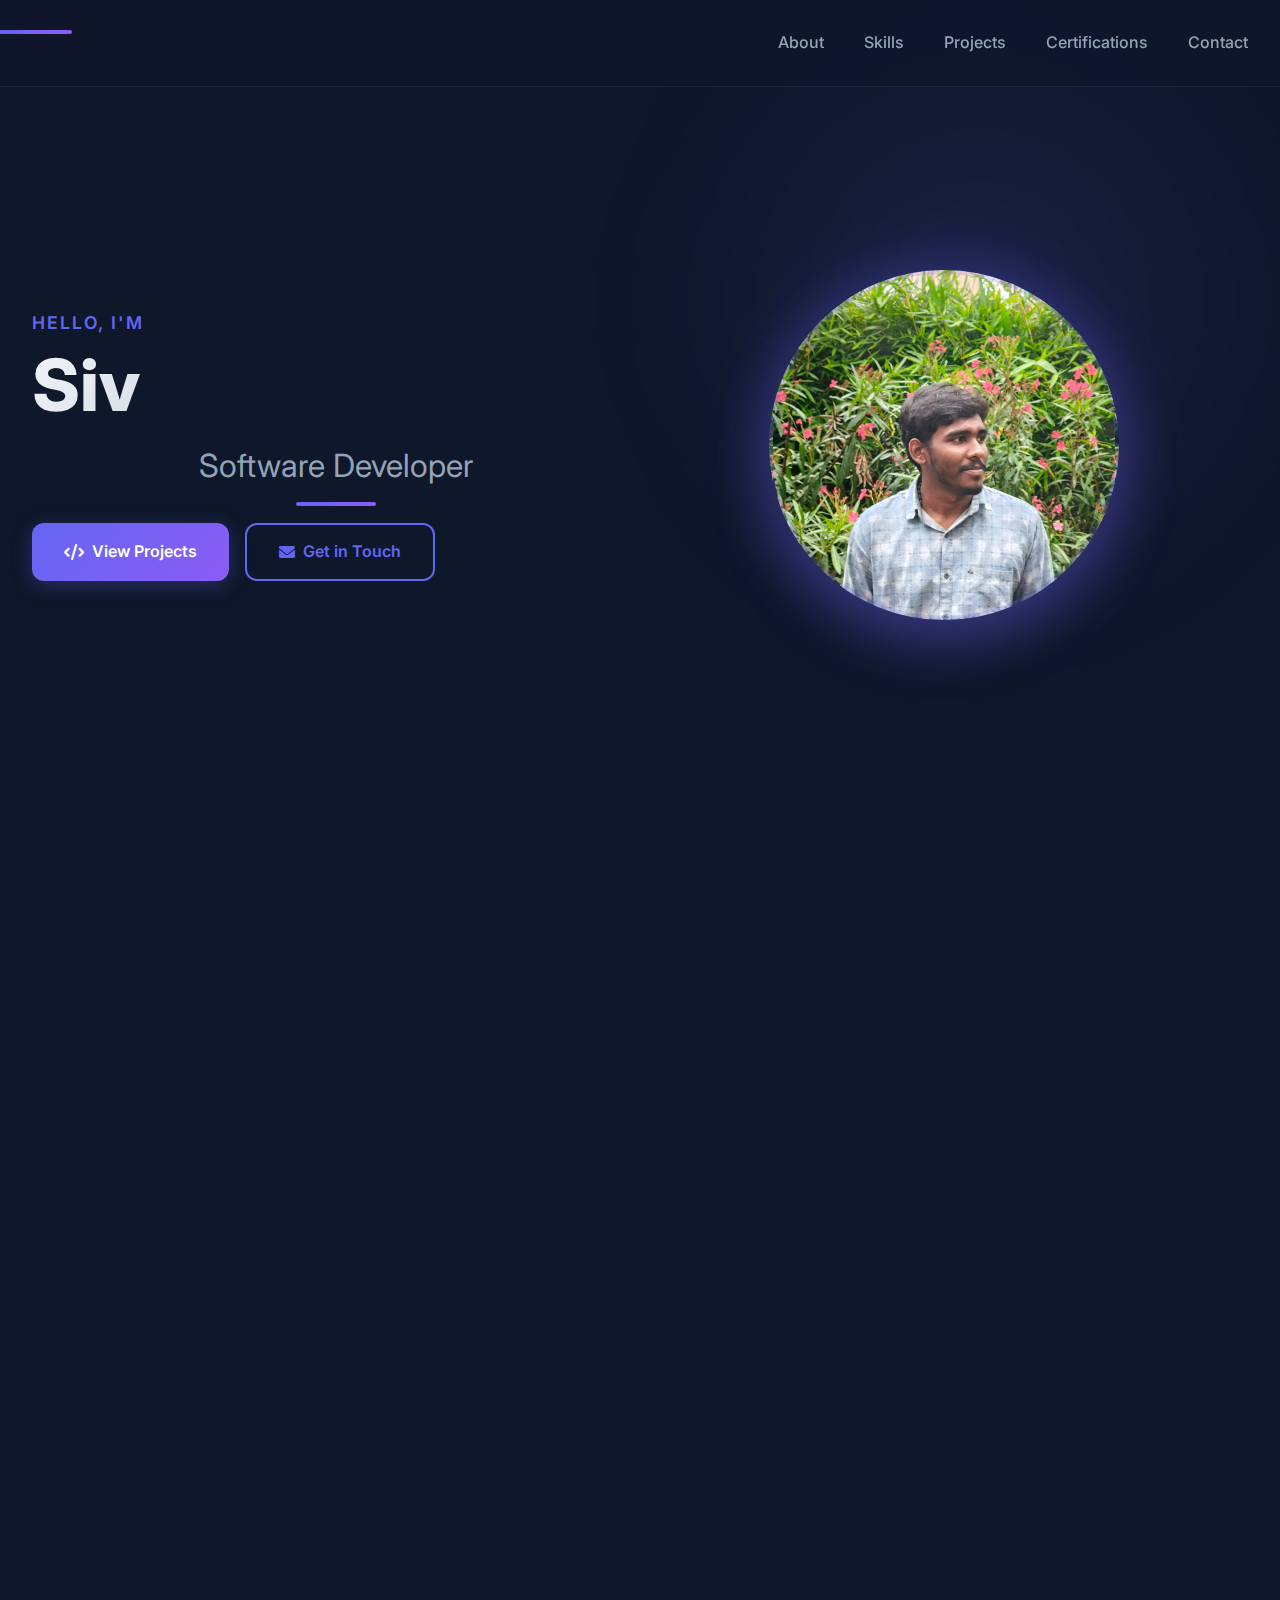
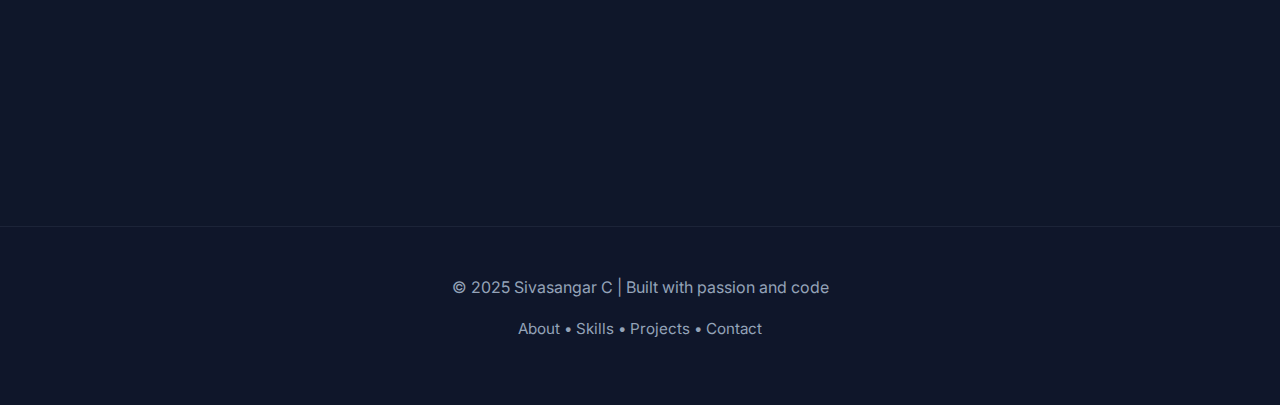
<file: index.html>
<!DOCTYPE html>
<html lang="en">
<head>
  <meta charset="UTF-8">
  <meta name="viewport" content="width=device-width, initial-scale=1.0">
  <meta name="description" content="Sivasangar C - Software Developer specializing in Java, Spring Boot, and Full-Stack Development. View my portfolio, projects, and certifications.">
  <meta name="keywords" content="Software Developer, Java Developer, Spring Boot, Full Stack Developer, Web Development, Portfolio">
  <meta name="author" content="Sivasangar C">
  <meta name="theme-color" content="#ff4b2b">
  
  <!-- Open Graph / Facebook -->
  <meta property="og:type" content="website">
  <meta property="og:title" content="Sivasangar C | Software Developer Portfolio">
  <meta property="og:description" content="Explore my projects, skills, and certifications in software development.">
  <meta property="og:image" content="./images/WhatsApp Image 2025-11-09 at 16.35.08_c7c92a9b.jpg">
  
  <!-- Twitter -->
  <meta name="twitter:card" content="summary_large_image">
  <meta name="twitter:title" content="Sivasangar C | Software Developer Portfolio">
  <meta name="twitter:description" content="Explore my projects, skills, and certifications in software development.">
  
  <title>Sivasangar C | Software Developer Portfolio</title>
  <link rel="stylesheet" href="style.css">
  <link rel="stylesheet" href="https://cdnjs.cloudflare.com/ajax/libs/font-awesome/6.0.0/css/all.min.css">
  <script src="script.js" defer></script>
  
  <!-- Structured Data -->
  <script type="application/ld+json">
  {
    "@context": "https://schema.org",
    "@type": "Person",
    "name": "Sivasangar C",
    "jobTitle": "Software Developer",
    "email": "sivasangarc091@gmail.com",
    "telephone": "+91-90252-36196",
    "url": "https://github.com/techcc-cmd/",
    "sameAs": [
      "https://www.linkedin.com/in/sivasangar-c-a921b8290/",
      "https://github.com/techcc-cmd/",
      "https://leetcode.com/u/SivasangarC2005",
      "https://www.codechef.com/users/thehacker77"
    ]
  }
  </script>
</head>
<body>
  <!-- Header Section -->
  <header role="banner">
    <nav role="navigation" aria-label="Main navigation">
      <h2 class="logo"></h2>
      <ul class="nav-links">
        <li><a href="#about" aria-label="About section">About</a></li>
        <li><a href="#skills" aria-label="Skills section">Skills</a></li>
        <li><a href="#projects" aria-label="Projects section">Projects</a></li>
        <li><a href="#certifications" aria-label="Certifications section">Certifications</a></li>
        <li><a href="#contact" aria-label="Contact section">Contact</a></li>
      </ul>
      <button class="hamburger" aria-label="Toggle mobile menu" aria-expanded="false">
        <span></span>
        <span></span>
        <span></span>
      </button>
    </nav>
  </header>

  <!-- Hero Section -->
  <section class="hero" role="main">
    <div class="hero-text">
      <p class="fade-in">Hello, I'm</p>
      <h1 class="typewriter">Sivasangar C</h1>
      <h2 class="fade-in-delay">Software Developer</h2>
      <div class="hero-buttons fade-in-delay">
        <a href="#projects" class="btn" aria-label="View my projects"><i class="fas fa-code" aria-hidden="true"></i> View Projects</a>
        <a href="#contact" class="btn btn-outline" aria-label="Contact me"><i class="fas fa-envelope" aria-hidden="true"></i> Get in Touch</a>
      </div>
    </div>
    <div class="hero-img">
      <div class="img-container" role="img" aria-label="Profile picture of Sivasangar C"></div>
    </div>
  </section>

  <!-- About Section -->
  <section id="about" aria-labelledby="about-heading">
    <h2 id="about-heading">About Me</h2>
    <p class="about-description">
      Passionate Software Developer with expertise in Java, Spring Boot, and Full-Stack Development. 
      I specialize in building scalable web applications and RESTful APIs. With a strong foundation in 
      problem-solving and a dedication to clean code, I transform complex requirements into elegant solutions. 
      Currently seeking opportunities to contribute to innovative projects and grow with a dynamic team.
    </p>
    <div class="about-stats">
      <div><h3 aria-label="5 plus">10+</h3><p>Completed Projects</p></div>
      <div><h3 aria-label="98 percent">99%</h3><p>Dedication to Work</p></div>
      <div><h3 aria-label="10 plus">15+</h3><p>Certifications</p></div>
    </div>
  </section>

  <!-- Skills Section -->
  <section id="skills" aria-labelledby="skills-heading">
    <h2 id="skills-heading">Skills</h2>
    <div class="skills-container">
      <div class="skill-category">
        <h3><i class="fas fa-code"></i> Languages</h3>
        <div class="skill-item">
          <span>Java</span>
          <div class="progress-bar"><div class="progress" data-width="85"></div></div>
        </div>
        <div class="skill-item">
          <span>C++</span>
          <div class="progress-bar"><div class="progress" data-width="80"></div></div>
        </div>
        <div class="skill-item">
          <span>JavaScript</span>
          <div class="progress-bar"><div class="progress" data-width="75"></div></div>
        </div>
      </div>
      <div class="skill-category">
        <h3><i class="fas fa-tools"></i> Technologies</h3>
        <div class="tech-grid">
          <span class="tech-tag">Spring Boot</span>
          <span class="tech-tag">MongoDB</span>
          <span class="tech-tag">SQL</span>
          <span class="tech-tag">VS Code</span>
          <span class="tech-tag">Git</span>
          <span class="tech-tag">Azure</span>
          
        </div>
      </div>
    </div>
  </section>

  <!-- Projects Section -->
  <section id="projects" aria-labelledby="projects-heading">
    <h2 id="projects-heading">Projects</h2>
    <div class="projects-grid">
      <div class="project-card featured">
        <div class="project-header">
          <i class="fas fa-chart-line"></i>
          <h3>TradeSim Pro - Stock Trading Simulator</h3>
        </div>
        <p>Production-ready stock trading simulator with ₹10,00,000 virtual capital. Features real-time price simulation, portfolio analytics, trading tournaments, and performance tracking for risk-free trading practice.</p>
        <div class="project-features">
          <span><i class="fas fa-check"></i> Real-time Stock Price Simulation</span>
          <span><i class="fas fa-check"></i> Portfolio Analytics Dashboard</span>
          <span><i class="fas fa-check"></i> Trading Tournaments & Leaderboard</span>
          <span><i class="fas fa-check"></i> JWT Authentication & 30+ APIs</span>
        </div>
        <div class="project-tech">
          <span>Spring Boot 4</span>
          <span>React 19</span>
          <span>PostgreSQL</span>
          <span>JWT</span>
          <span>Tailwind CSS</span>
        </div>
        <div class="project-links">
          <a href="https://github.com/techcc-cmd/tradesim" target="_blank" rel="noopener noreferrer" class="project-link" aria-label="View source code on GitHub"><i class="fab fa-github" aria-hidden="true"></i></a>
          <a href="https://github.com/techcc-cmd/tradesim" class="project-link" aria-label="View project"><i class="fas fa-external-link-alt" aria-hidden="true"></i></a>
        </div>
      </div>
      <div class="project-card featured">
        <div class="project-header">
          <i class="fas fa-user-tie"></i>
          <h3>Dynamic Portfolio Website</h3>
        </div>
        <p>Professional-grade, dynamic portfolio built with Spring Boot + JSP, featuring user authentication, admin panel, and PostgreSQL integration for content management.</p>
        <div class="project-features">
          <span><i class="fas fa-check"></i> User Registration & Authentication</span>
          <span><i class="fas fa-check"></i> Database-driven Content</span>
          <span><i class="fas fa-check"></i> Admin Panel</span>
          <span><i class="fas fa-check"></i> Responsive Design</span>
        </div>
        <div class="project-tech">
          <span>Spring Boot</span>
          <span>JSP</span>
          <span>PostgreSQL</span>
          <span>Maven</span>
        </div>
        <div class="project-links">
          <a href="https://github.com/techcc-cmd/Myproject" target="_blank" rel="noopener noreferrer" class="project-link" aria-label="View source code on GitHub"><i class="fab fa-github" aria-hidden="true"></i></a>
          <a href="https://github.com/techcc-cmd/Myproject" class="project-link" aria-label="View live demo"><i class="fas fa-external-link-alt" aria-hidden="true"></i></a>
        </div>
      </div>
      <div class="project-card">
        <div class="project-header">
          <i class="fas fa-graduation-cap" aria-hidden="true"></i>
          <h3>Course Management System</h3>
        </div>
        <p>Full-stack Course Management System enabling trainers to create and manage courses, enroll students, and track progress. Features JWT authentication and role-based access control for Admin, Trainer, and Student roles.</p>
        <div class="project-features">
          <span><i class="fas fa-check" aria-hidden="true"></i> JWT Authentication</span>
          <span><i class="fas fa-check" aria-hidden="true"></i> Role-based Access Control</span>
          <span><i class="fas fa-check" aria-hidden="true"></i> Real-time Progress Tracking</span>
          <span><i class="fas fa-check" aria-hidden="true"></i> RESTful APIs</span>
        </div>
        <div class="project-tech">
          <span>ReactJS</span>
          <span>Spring Boot</span>
          <span>PostgreSQL</span>
          <span>JWT</span>
        </div>
        <div class="project-links">
          <a href="https://github.com/techcc-cmd/course_management_System" target="_blank" rel="noopener noreferrer" class="project-link" aria-label="View source code on GitHub"><i class="fab fa-github" aria-hidden="true"></i></a>
          <a href="https://github.com/techcc-cmd/course_management_System" class="project-link" aria-label="View live demo"><i class="fas fa-external-link-alt" aria-hidden="true"></i></a>
        </div>
      </div>
      <div class="project-card">
        <div class="project-header">
          <i class="fas fa-microchip" aria-hidden="true"></i>
          <h3>Serial Communication using ATmega32</h3>
        </div>
        <p>UART-based communication system between microcontroller and PC using Proteus & Keil.</p>
        <div class="project-tech">
          <span>C</span>
          <span>ATmega32</span>
          <span>Proteus</span>
        </div>
        <div class="project-links">
          <a href="https://github.com/techcc-cmd/" target="_blank" rel="noopener noreferrer" class="project-link" aria-label="View source code on GitHub"><i class="fab fa-github" aria-hidden="true"></i></a>
          <a href="#" class="project-link" aria-label="View live demo"><i class="fas fa-external-link-alt" aria-hidden="true"></i></a>
        </div>
      </div>
    </div>
  </section>

  <!-- Certifications -->
  <section id="certifications" aria-labelledby="certifications-heading">
    <h2 id="certifications-heading">Certifications</h2>
    <div class="cert-grid">
      <div class="cert-card">
        <i class="fab fa-git-alt"></i>
        <h4>Git and GitHub</h4>
        <p>Geekster</p>
      </div>
      <div class="cert-card">
        <i class="fab fa-microsoft"></i>
        <h4>Migrate SQL Server to Azure SQL</h4>
        <p>Microsoft</p>
      </div>
      <div class="cert-card">
        <i class="fas fa-network-wired"></i>
        <h4>Networking</h4>
        <p>Cisco</p>
      </div>
      <div class="cert-card">
        <i class="fab fa-python"></i>
        <h4>Python Internship</h4>
        <p>Oasis InfoByte</p>
      </div>
      <div class="cert-card">
        <i class="fas fa-robot"></i>
        <h4>Generative AI</h4>
        <p>LinkedIn</p>
      </div>
      <div class="cert-card">
        <i class="fas fa-shield-alt"></i>
        <h4>Cybersecurity Analyst Simulation</h4>
        <p>TATA</p>
      </div>
      <div class="cert-card">
        <i class="fas fa-chart-bar"></i>
        <h4>Data Analytics Job Simulation</h4>
        <p>Accenture</p>
      </div>
    </div>
  </section>

  <!-- Contact Section -->
  <section id="contact" aria-labelledby="contact-heading">
    <h2 id="contact-heading">Let's Connect</h2>
    <div class="contact-container">
      <div class="contact-info">
        <div class="contact-item">
          <i class="fas fa-envelope"></i>
          <div>
            <h4>Email</h4>
            <a href="mailto:sivasangarc091@gmail.com">sivasangarc091@gmail.com</a>
          </div>
        </div>
        <div class="contact-item">
          <i class="fas fa-phone"></i>
          <div>
            <h4>Phone</h4>
            <span>+91 90252 36196</span>
          </div>
        </div>
      </div>
      <div class="social-links">
        <a href="https://www.linkedin.com/in/sivasangar-c-a921b8290/" target="_blank" rel="noopener noreferrer" class="social-link" aria-label="Connect on LinkedIn">
          <i class="fab fa-linkedin" aria-hidden="true"></i>
        </a>
        <a href="https://github.com/techcc-cmd/" target="_blank" rel="noopener noreferrer" class="social-link" aria-label="View GitHub profile">
          <i class="fab fa-github" aria-hidden="true"></i>
        </a>
        <a href="https://leetcode.com/u/SivasangarC2005" target="_blank" rel="noopener noreferrer" class="social-link" aria-label="View LeetCode profile">
          <i class="fas fa-code" aria-hidden="true"></i>
        </a>
        <a href="https://www.codechef.com/users/thehacker77" target="_blank" rel="noopener noreferrer" class="social-link" aria-label="View CodeChef profile">
          <i class="fas fa-utensils" aria-hidden="true"></i>
        </a>
      </div>
    </div>
  </section>

  <footer role="contentinfo">
    <p>© 2025 Sivasangar C | Built with passion and code</p>
    <p class="footer-links">
      <a href="#about">About</a> • 
      <a href="#skills">Skills</a> • 
      <a href="#projects">Projects</a> • 
      <a href="#contact">Contact</a>
    </p>
  </footer>

</body>
</html>
</file>
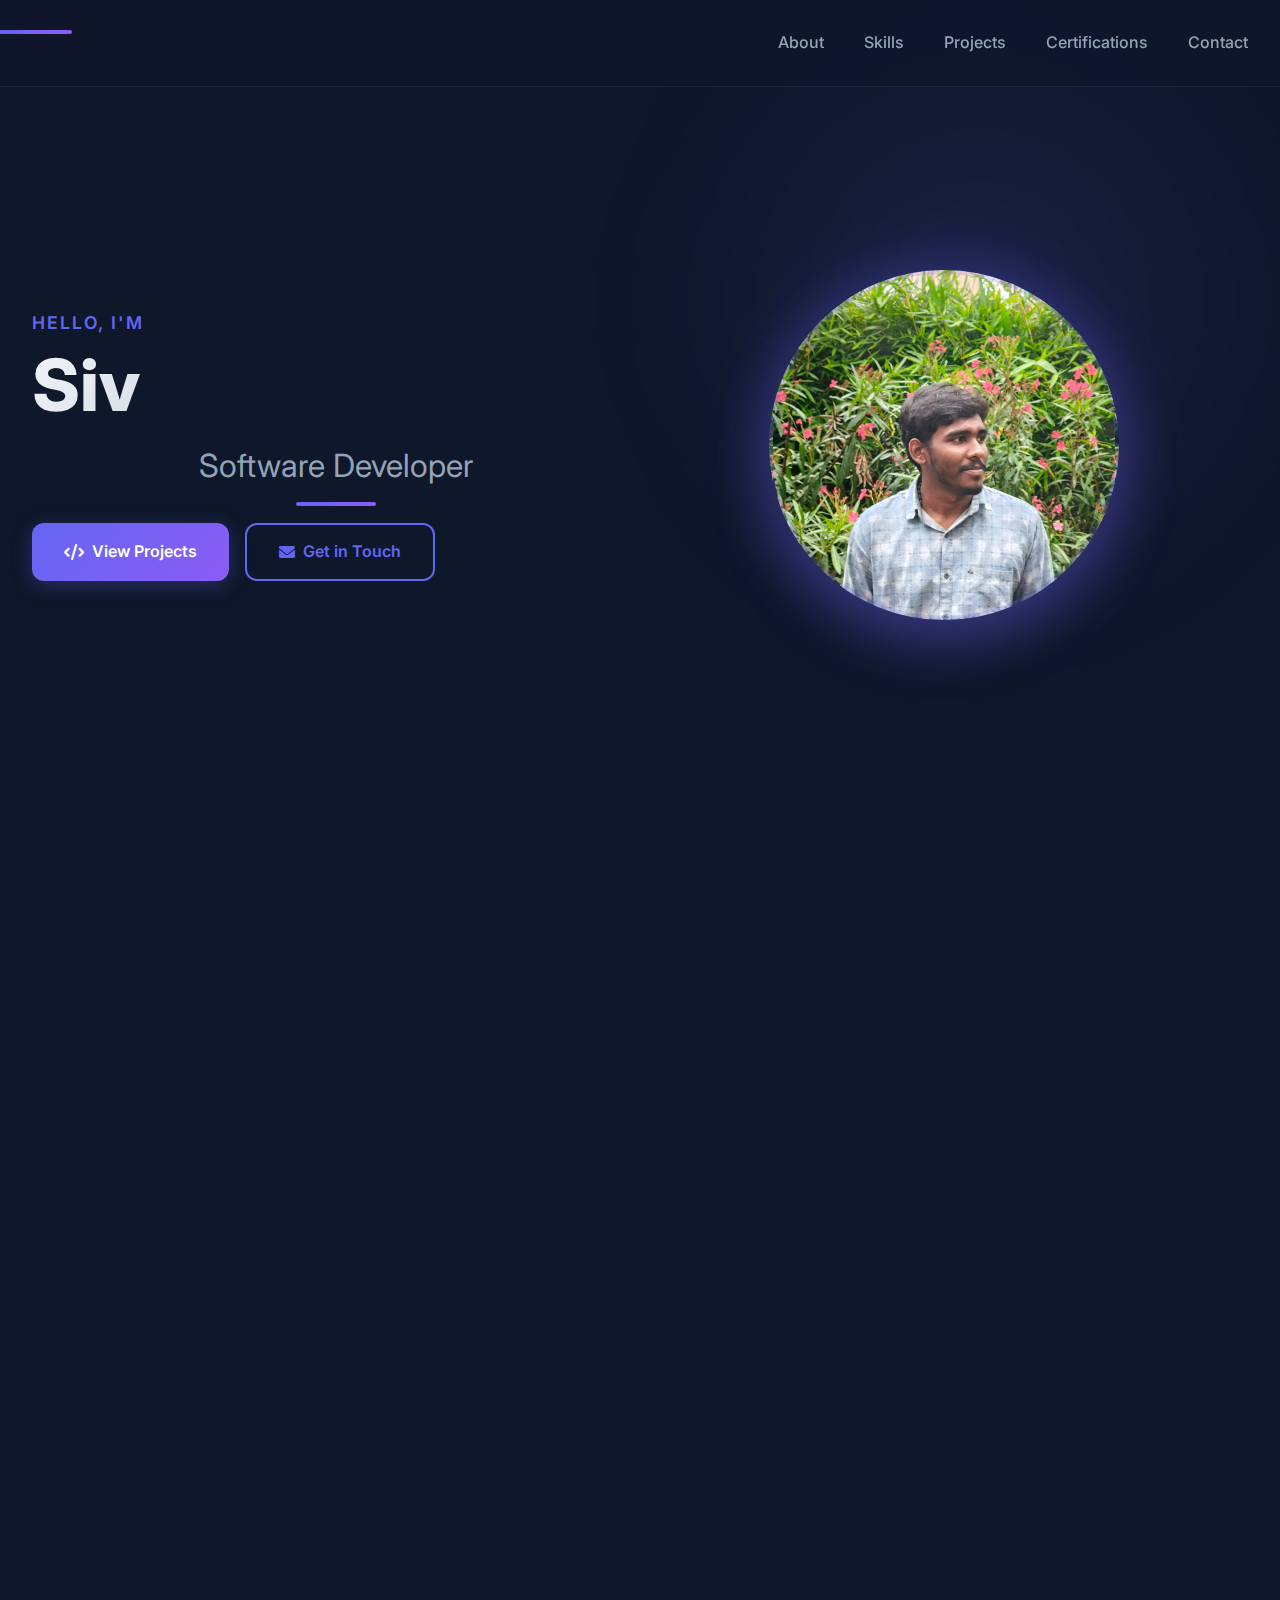
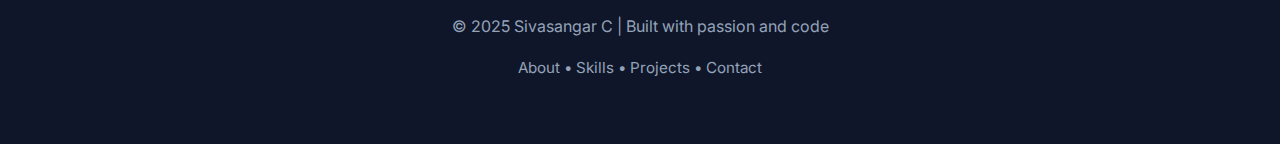
<file: portfolio/index.html>
<!DOCTYPE html>
<html lang="en">
<head>
  <meta charset="UTF-8">
  <meta name="viewport" content="width=device-width, initial-scale=1.0">
  <meta name="description" content="Sivasangar C - Software Developer specializing in Java, Spring Boot, and Full-Stack Development. View my portfolio, projects, and certifications.">
  <meta name="keywords" content="Software Developer, Java Developer, Spring Boot, Full Stack Developer, Web Development, Portfolio">
  <meta name="author" content="Sivasangar C">
  <meta name="theme-color" content="#ff4b2b">
  
  <!-- Open Graph / Facebook -->
  <meta property="og:type" content="website">
  <meta property="og:title" content="Sivasangar C | Software Developer Portfolio">
  <meta property="og:description" content="Explore my projects, skills, and certifications in software development.">
  <meta property="og:image" content="./images/WhatsApp Image 2025-11-09 at 16.35.08_c7c92a9b.jpg">
  
  <!-- Twitter -->
  <meta name="twitter:card" content="summary_large_image">
  <meta name="twitter:title" content="Sivasangar C | Software Developer Portfolio">
  <meta name="twitter:description" content="Explore my projects, skills, and certifications in software development.">
  
  <title>Sivasangar C | Software Developer Portfolio</title>
  <link rel="stylesheet" href="style.css">
  <link rel="stylesheet" href="https://cdnjs.cloudflare.com/ajax/libs/font-awesome/6.0.0/css/all.min.css">
  <script src="script.js" defer></script>
  
  <!-- Structured Data -->
  <script type="application/ld+json">
  {
    "@context": "https://schema.org",
    "@type": "Person",
    "name": "Sivasangar C",
    "jobTitle": "Software Developer",
    "email": "sivasangarc091@gmail.com",
    "telephone": "+91-90252-36196",
    "url": "https://github.com/techcc-cmd/",
    "sameAs": [
      "https://www.linkedin.com/in/sivasangar-c-a921b8290/",
      "https://github.com/techcc-cmd/",
      "https://leetcode.com/u/SivasangarC2005",
      "https://www.codechef.com/users/thehacker77"
    ]
  }
  </script>
</head>
<body>
  <!-- Header Section -->
  <header role="banner">
    <nav role="navigation" aria-label="Main navigation">
      <h2 class="logo"></h2>
      <ul class="nav-links">
        <li><a href="#about" aria-label="About section">About</a></li>
        <li><a href="#skills" aria-label="Skills section">Skills</a></li>
        <li><a href="#projects" aria-label="Projects section">Projects</a></li>
        <li><a href="#certifications" aria-label="Certifications section">Certifications</a></li>
        <li><a href="#contact" aria-label="Contact section">Contact</a></li>
      </ul>
      <button class="hamburger" aria-label="Toggle mobile menu" aria-expanded="false">
        <span></span>
        <span></span>
        <span></span>
      </button>
    </nav>
  </header>

  <!-- Hero Section -->
  <section class="hero" role="main">
    <div class="hero-text">
      <p class="fade-in">Hello, I'm</p>
      <h1 class="typewriter">Sivasangar C</h1>
      <h2 class="fade-in-delay">Software Developer</h2>
      <div class="hero-buttons fade-in-delay">
        <a href="#projects" class="btn" aria-label="View my projects"><i class="fas fa-code" aria-hidden="true"></i> View Projects</a>
        <a href="#contact" class="btn btn-outline" aria-label="Contact me"><i class="fas fa-envelope" aria-hidden="true"></i> Get in Touch</a>
      </div>
    </div>
    <div class="hero-img">
      <div class="img-container" role="img" aria-label="Profile picture of Sivasangar C"></div>
    </div>
  </section>

  <!-- About Section -->
  <section id="about" aria-labelledby="about-heading">
    <h2 id="about-heading">About Me</h2>
    <p class="about-description">
      Passionate Software Developer with expertise in Java, Spring Boot, and Full-Stack Development. 
      I specialize in building scalable web applications and RESTful APIs. With a strong foundation in 
      problem-solving and a dedication to clean code, I transform complex requirements into elegant solutions. 
      Currently seeking opportunities to contribute to innovative projects and grow with a dynamic team.
    </p>
    <div class="about-stats">
      <div><h3 aria-label="5 plus">10+</h3><p>Completed Projects</p></div>
      <div><h3 aria-label="98 percent">99%</h3><p>Dedication to Work</p></div>
      <div><h3 aria-label="10 plus">15+</h3><p>Certifications</p></div>
    </div>
  </section>

  <!-- Skills Section -->
  <section id="skills" aria-labelledby="skills-heading">
    <h2 id="skills-heading">Skills</h2>
    <div class="skills-container">
      <div class="skill-category">
        <h3><i class="fas fa-code"></i> Languages</h3>
        <div class="skill-item">
          <span>Java</span>
          <div class="progress-bar"><div class="progress" data-width="85"></div></div>
        </div>
        <div class="skill-item">
          <span>C++</span>
          <div class="progress-bar"><div class="progress" data-width="80"></div></div>
        </div>
        <div class="skill-item">
          <span>JavaScript</span>
          <div class="progress-bar"><div class="progress" data-width="75"></div></div>
        </div>
      </div>
      <div class="skill-category">
        <h3><i class="fas fa-tools"></i> Technologies</h3>
        <div class="tech-grid">
          <span class="tech-tag">Spring Boot</span>
          <span class="tech-tag">MongoDB</span>
          <span class="tech-tag">SQL</span>
          <span class="tech-tag">VS Code</span>
          <span class="tech-tag">Git</span>
          <span class="tech-tag">Azure</span>
          
        </div>
      </div>
    </div>
  </section>

  <!-- Projects Section -->
  <section id="projects" aria-labelledby="projects-heading">
    <h2 id="projects-heading">Projects</h2>
    <div class="projects-grid">
      <div class="project-card featured">
        <div class="project-header">
          <i class="fas fa-user-tie"></i>
          <h3>Dynamic Portfolio Website</h3>
        </div>
        <p>Professional-grade, dynamic portfolio built with Spring Boot + JSP, featuring user authentication, admin panel, and PostgreSQL integration for content management.</p>
        <div class="project-features">
          <span><i class="fas fa-check"></i> User Registration & Authentication</span>
          <span><i class="fas fa-check"></i> Database-driven Content</span>
          <span><i class="fas fa-check"></i> Admin Panel</span>
          <span><i class="fas fa-check"></i> Responsive Design</span>
        </div>
        <div class="project-tech">
          <span>Spring Boot</span>
          <span>JSP</span>
          <span>PostgreSQL</span>
          <span>Maven</span>
        </div>
        <div class="project-links">
          <a href="https://github.com/techcc-cmd/" target="_blank" rel="noopener noreferrer" class="project-link" aria-label="View source code on GitHub"><i class="fab fa-github" aria-hidden="true"></i></a>
          <a href="https://github.com/techcc-cmd/Myproject" class="project-link" aria-label="View live demo"><i class="fas fa-external-link-alt" aria-hidden="true"></i></a>
        </div>
      </div>
      <div class="project-card">
        <div class="project-header">
          <i class="fas fa-graduation-cap" aria-hidden="true"></i>
          <h3>Course Management System</h3>
        </div>
        <p>Full-stack Course Management System enabling trainers to create and manage courses, enroll students, and track progress. Features JWT authentication and role-based access control for Admin, Trainer, and Student roles.</p>
        <div class="project-features">
          <span><i class="fas fa-check" aria-hidden="true"></i> JWT Authentication</span>
          <span><i class="fas fa-check" aria-hidden="true"></i> Role-based Access Control</span>
          <span><i class="fas fa-check" aria-hidden="true"></i> Real-time Progress Tracking</span>
          <span><i class="fas fa-check" aria-hidden="true"></i> RESTful APIs</span>
        </div>
        <div class="project-tech">
          <span>ReactJS</span>
          <span>Spring Boot</span>
          <span>PostgreSQL</span>
          <span>JWT</span>
        </div>
        <div class="project-links">
          <a href="https://github.com/techcc-cmd/" target="_blank" rel="noopener noreferrer" class="project-link" aria-label="View source code on GitHub"><i class="fab fa-github" aria-hidden="true"></i></a>
          <a href="#" class="project-link" aria-label="View live demo"><i class="fas fa-external-link-alt" aria-hidden="true"></i></a>
        </div>
      </div>
      <div class="project-card">
        <div class="project-header">
          <i class="fas fa-microchip" aria-hidden="true"></i>
          <h3>Serial Communication using ATmega32</h3>
        </div>
        <p>UART-based communication system between microcontroller and PC using Proteus & Keil.</p>
        <div class="project-tech">
          <span>C</span>
          <span>ATmega32</span>
          <span>Proteus</span>
        </div>
        <div class="project-links">
          <a href="https://github.com/techcc-cmd/" target="_blank" rel="noopener noreferrer" class="project-link" aria-label="View source code on GitHub"><i class="fab fa-github" aria-hidden="true"></i></a>
          <a href="#" class="project-link" aria-label="View live demo"><i class="fas fa-external-link-alt" aria-hidden="true"></i></a>
        </div>
      </div>
    </div>
  </section>

  <!-- Certifications -->
  <section id="certifications" aria-labelledby="certifications-heading">
    <h2 id="certifications-heading">Certifications</h2>
    <div class="cert-grid">
      <div class="cert-card">
        <i class="fab fa-git-alt"></i>
        <h4>Git and GitHub</h4>
        <p>Geekster</p>
      </div>
      <div class="cert-card">
        <i class="fab fa-microsoft"></i>
        <h4>Migrate SQL Server to Azure SQL</h4>
        <p>Microsoft</p>
      </div>
      <div class="cert-card">
        <i class="fas fa-network-wired"></i>
        <h4>Networking</h4>
        <p>Cisco</p>
      </div>
      <div class="cert-card">
        <i class="fab fa-python"></i>
        <h4>Python Internship</h4>
        <p>Oasis InfoByte</p>
      </div>
      <div class="cert-card">
        <i class="fas fa-robot"></i>
        <h4>Generative AI</h4>
        <p>LinkedIn</p>
      </div>
      <div class="cert-card">
        <i class="fas fa-shield-alt"></i>
        <h4>Cybersecurity Analyst Simulation</h4>
        <p>TATA</p>
      </div>
      <div class="cert-card">
        <i class="fas fa-chart-bar"></i>
        <h4>Data Analytics Job Simulation</h4>
        <p>Accenture</p>
      </div>
    </div>
  </section>

  <!-- Contact Section -->
  <section id="contact" aria-labelledby="contact-heading">
    <h2 id="contact-heading">Let's Connect</h2>
    <div class="contact-container">
      <div class="contact-info">
        <div class="contact-item">
          <i class="fas fa-envelope"></i>
          <div>
            <h4>Email</h4>
            <a href="mailto:sivasangarc091@gmail.com">sivasangarc091@gmail.com</a>
          </div>
        </div>
        <div class="contact-item">
          <i class="fas fa-phone"></i>
          <div>
            <h4>Phone</h4>
            <span>+91 90252 36196</span>
          </div>
        </div>
      </div>
      <div class="social-links">
        <a href="https://www.linkedin.com/in/sivasangar-c-a921b8290/" target="_blank" rel="noopener noreferrer" class="social-link" aria-label="Connect on LinkedIn">
          <i class="fab fa-linkedin" aria-hidden="true"></i>
        </a>
        <a href="https://github.com/techcc-cmd/" target="_blank" rel="noopener noreferrer" class="social-link" aria-label="View GitHub profile">
          <i class="fab fa-github" aria-hidden="true"></i>
        </a>
        <a href="https://leetcode.com/u/SivasangarC2005" target="_blank" rel="noopener noreferrer" class="social-link" aria-label="View LeetCode profile">
          <i class="fas fa-code" aria-hidden="true"></i>
        </a>
        <a href="https://www.codechef.com/users/thehacker77" target="_blank" rel="noopener noreferrer" class="social-link" aria-label="View CodeChef profile">
          <i class="fas fa-utensils" aria-hidden="true"></i>
        </a>
      </div>
    </div>
  </section>

  <footer role="contentinfo">
    <p>© 2025 Sivasangar C | Built with passion and code</p>
    <p class="footer-links">
      <a href="#about">About</a> • 
      <a href="#skills">Skills</a> • 
      <a href="#projects">Projects</a> • 
      <a href="#contact">Contact</a>
    </p>
  </footer>

</body>
</html>
</file>
<file: style.css>
/* Professional Portfolio Styles */
@import url('https://fonts.googleapis.com/css2?family=Inter:wght@300;400;500;600;700;800&display=swap');

* {
  margin: 0;
  padding: 0;
  box-sizing: border-box;
}

:root {
  --primary: #6366f1;
  --primary-dark: #4f46e5;
  --secondary: #8b5cf6;
  --accent: #ec4899;
  --dark: #0f172a;
  --dark-light: #1e293b;
  --text: #f1f5f9;
  --text-muted: #94a3b8;
  --border: rgba(148, 163, 184, 0.1);
}

html {
  scroll-behavior: smooth;
}

body {
  font-family: 'Inter', -apple-system, BlinkMacSystemFont, sans-serif;
  background: var(--dark);
  color: var(--text);
  line-height: 1.6;
  overflow-x: hidden;
  opacity: 0;
  transition: opacity 0.5s ease;
}

body.loaded {
  opacity: 1;
}

/* Header */
header {
  background: rgba(15, 23, 42, 0.8);
  backdrop-filter: blur(20px);
  padding: 1.2rem 2rem;
  position: fixed;
  top: 0;
  width: 100%;
  z-index: 1000;
  border-bottom: 1px solid var(--border);
  transition: all 0.3s ease;
}

nav {
  display: flex;
  justify-content: space-between;
  align-items: center;
  max-width: 1400px;
  margin: 0 auto;
}

.logo {
  font-size: 1.5rem;
  font-weight: 700;
  background: linear-gradient(135deg, var(--primary), var(--secondary));
  -webkit-background-clip: text;
  -webkit-text-fill-color: transparent;
  background-clip: text;
}

.nav-links {
  list-style: none;
  display: flex;
  gap: 2.5rem;
}

.nav-links a {
  position: relative;
  padding: 0.5rem 0;
  color: var(--text-muted);
  font-weight: 500;
  transition: color 0.3s ease;
  text-decoration: none;
}

.nav-links a.active,
.nav-links a:hover {
  color: var(--text);
}

.nav-links a::after {
  content: '';
  position: absolute;
  bottom: 0;
  left: 0;
  width: 0;
  height: 2px;
  background: linear-gradient(90deg, var(--primary), var(--secondary));
  transition: width 0.3s ease;
}

.nav-links a:hover::after,
.nav-links a.active::after {
  width: 100%;
}

.hamburger {
  display: none;
  flex-direction: column;
  cursor: pointer;
  background: none;
  border: none;
  padding: 0.5rem;
  z-index: 1001;
}

.hamburger span {
  width: 25px;
  height: 2px;
  background: var(--primary);
  margin: 3px 0;
  transition: 0.3s;
  display: block;
  border-radius: 2px;
}

.hamburger.active span:nth-child(1) {
  transform: rotate(-45deg) translate(-5px, 6px);
}

.hamburger.active span:nth-child(2) {
  opacity: 0;
}

.hamburger.active span:nth-child(3) {
  transform: rotate(45deg) translate(-5px, -6px);
}

/* Hero Section */
.hero {
  display: flex;
  justify-content: space-between;
  align-items: center;
  padding: 10rem 2rem 5rem;
  max-width: 1400px;
  margin: 0 auto;
  min-height: 90vh;
  position: relative;
}

.hero::before {
  content: '';
  position: absolute;
  top: 0;
  right: 0;
  width: 600px;
  height: 600px;
  background: radial-gradient(circle, rgba(99, 102, 241, 0.15), transparent 70%);
  border-radius: 50%;
  filter: blur(80px);
  z-index: -1;
}

.hero-text {
  flex: 1;
  max-width: 650px;
}

.hero-text p {
  font-size: 1.1rem;
  color: var(--primary);
  font-weight: 600;
  margin-bottom: 0.5rem;
  text-transform: uppercase;
  letter-spacing: 2px;
}

.hero-text h1 {
  font-size: 4.5rem;
  font-weight: 800;
  margin-bottom: 1rem;
  background: linear-gradient(135deg, var(--text) 0%, var(--text-muted) 100%);
  -webkit-background-clip: text;
  -webkit-text-fill-color: transparent;
  background-clip: text;
  line-height: 1.1;
}

.hero-text h2 {
  font-size: 2rem;
  color: var(--text-muted);
  margin-bottom: 2rem;
  font-weight: 400;
}

.hero-buttons {
  display: flex;
  gap: 1rem;
  flex-wrap: wrap;
}

.btn {
  display: inline-flex;
  align-items: center;
  gap: 0.5rem;
  padding: 14px 32px;
  border-radius: 12px;
  background: linear-gradient(135deg, var(--primary), var(--secondary));
  color: #fff;
  font-weight: 600;
  transition: all 0.3s ease;
  border: none;
  cursor: pointer;
  text-decoration: none;
  font-size: 1rem;
  box-shadow: 0 4px 20px rgba(99, 102, 241, 0.3);
}

.btn:hover {
  transform: translateY(-2px);
  box-shadow: 0 8px 30px rgba(99, 102, 241, 0.4);
}

.btn-outline {
  background: transparent;
  border: 2px solid var(--primary);
  color: var(--primary);
  box-shadow: none;
}

.btn-outline:hover {
  background: var(--primary);
  color: #fff;
}

.hero-img {
  flex: 1;
  display: flex;
  justify-content: center;
  align-items: center;
}

.img-container {
  width: 350px;
  height: 350px;
  border-radius: 50%;
  background-image: url('images/WhatsApp Image 2025-11-09 at 16.35.08_c7c92a9b.jpg');
  background-size: cover;
  background-position: center;
  position: relative;
  box-shadow: 0 20px 60px rgba(99, 102, 241, 0.3);
  border: 4px solid rgba(99, 102, 241, 0.2);
}

.img-container::before {
  content: '';
  position: absolute;
  inset: -20px;
  border-radius: 50%;
  background: linear-gradient(135deg, var(--primary), var(--secondary));
  opacity: 0.2;
  filter: blur(30px);
  z-index: -1;
}

/* Sections */
section {
  padding: 5rem 2rem;
  max-width: 1400px;
  margin: 0 auto;
  opacity: 0;
  transform: translateY(30px);
  transition: opacity 0.6s ease, transform 0.6s ease;
}

section.animate-in {
  opacity: 1;
  transform: translateY(0);
}

h2 {
  font-size: 3rem;
  margin-bottom: 3rem;
  text-align: center;
  position: relative;
  font-weight: 700;
}

h2::after {
  content: '';
  position: absolute;
  bottom: -15px;
  left: 50%;
  transform: translateX(-50%);
  width: 80px;
  height: 4px;
  background: linear-gradient(90deg, var(--primary), var(--secondary));
  border-radius: 2px;
}

/* About Section */
.about-description {
  font-size: 1.2rem;
  line-height: 1.9;
  text-align: center;
  max-width: 900px;
  margin: 0 auto 3rem;
  color: var(--text-muted);
}

.about-stats {
  display: grid;
  grid-template-columns: repeat(auto-fit, minmax(250px, 1fr));
  gap: 2rem;
  margin-top: 3rem;
}

.about-stats > div {
  text-align: center;
  padding: 3rem 2rem;
  background: linear-gradient(145deg, rgba(30, 41, 59, 0.5), rgba(30, 41, 59, 0.2));
  border-radius: 20px;
  border: 1px solid var(--border);
  backdrop-filter: blur(10px);
  transition: all 0.3s ease;
}

.about-stats > div:hover {
  transform: translateY(-10px);
  border-color: var(--primary);
  box-shadow: 0 10px 40px rgba(99, 102, 241, 0.2);
}

.about-stats h3 {
  font-size: 3rem;
  background: linear-gradient(135deg, var(--primary), var(--secondary));
  -webkit-background-clip: text;
  -webkit-text-fill-color: transparent;
  background-clip: text;
  margin-bottom: 0.5rem;
  font-weight: 800;
}

/* Skills Section */
.skills-container {
  display: grid;
  grid-template-columns: repeat(auto-fit, minmax(450px, 1fr));
  gap: 3rem;
  margin-top: 2rem;
}

.skill-category {
  background: linear-gradient(145deg, rgba(30, 41, 59, 0.5), rgba(30, 41, 59, 0.2));
  padding: 2.5rem;
  border-radius: 20px;
  border: 1px solid var(--border);
  backdrop-filter: blur(10px);
}

.skill-category h3 {
  display: flex;
  align-items: center;
  gap: 0.8rem;
  margin-bottom: 2rem;
  color: var(--text);
  font-size: 1.5rem;
  font-weight: 600;
}

.skill-category h3 i {
  color: var(--primary);
}

.skill-item {
  margin-bottom: 1.5rem;
}

.skill-item span {
  display: block;
  margin-bottom: 0.8rem;
  font-weight: 600;
  color: var(--text);
}

.progress-bar {
  width: 100%;
  height: 10px;
  background: rgba(30, 41, 59, 0.8);
  border-radius: 10px;
  overflow: hidden;
}

.progress {
  height: 100%;
  background: linear-gradient(90deg, var(--primary), var(--secondary));
  border-radius: 10px;
  transition: width 2s ease;
  width: 0;
  box-shadow: 0 0 10px rgba(99, 102, 241, 0.5);
}

.tech-grid {
  display: flex;
  flex-wrap: wrap;
  gap: 0.8rem;
}

.tech-tag {
  background: rgba(99, 102, 241, 0.1);
  color: var(--primary);
  padding: 0.7rem 1.3rem;
  border-radius: 12px;
  border: 1px solid rgba(99, 102, 241, 0.2);
  font-size: 0.95rem;
  font-weight: 500;
  transition: all 0.3s ease;
}

.tech-tag:hover {
  background: rgba(99, 102, 241, 0.2);
  transform: translateY(-3px);
  border-color: var(--primary);
}

/* Projects Section */
.projects-grid {
  display: grid;
  grid-template-columns: repeat(auto-fit, minmax(380px, 1fr));
  gap: 2.5rem;
  margin-top: 2rem;
}

.project-card {
  background: linear-gradient(145deg, rgba(30, 41, 59, 0.5), rgba(30, 41, 59, 0.2));
  padding: 2.5rem;
  border-radius: 20px;
  border: 1px solid var(--border);
  backdrop-filter: blur(10px);
  transition: all 0.4s ease;
  position: relative;
  overflow: hidden;
  opacity: 0;
  transform: translateY(30px);
}

.project-card.animate-in {
  opacity: 1;
  transform: translateY(0);
}

.project-card::before {
  content: '';
  position: absolute;
  top: 0;
  left: -100%;
  width: 100%;
  height: 100%;
  background: linear-gradient(90deg, transparent, rgba(99, 102, 241, 0.1), transparent);
  transition: left 0.6s ease;
}

.project-card:hover::before {
  left: 100%;
}

.project-card:hover {
  transform: translateY(-10px);
  border-color: var(--primary);
  box-shadow: 0 20px 60px rgba(99, 102, 241, 0.2);
}

.project-card.featured {
  border: 2px solid var(--primary);
  background: linear-gradient(145deg, rgba(99, 102, 241, 0.1), rgba(30, 41, 59, 0.3));
}

.project-header {
  display: flex;
  align-items: center;
  gap: 1rem;
  margin-bottom: 1.5rem;
}

.project-header i {
  font-size: 2.5rem;
  color: var(--primary);
}

.project-header h3 {
  font-size: 1.4rem;
  font-weight: 600;
}

.project-card p {
  color: var(--text-muted);
  line-height: 1.7;
  margin-bottom: 1.5rem;
}

.project-features {
  display: flex;
  flex-direction: column;
  gap: 0.7rem;
  margin: 1.5rem 0;
}

.project-features span {
  display: flex;
  align-items: center;
  gap: 0.7rem;
  font-size: 0.95rem;
  color: var(--text-muted);
}

.project-features i {
  color: #10b981;
  font-size: 0.9rem;
}

.project-tech {
  display: flex;
  flex-wrap: wrap;
  gap: 0.6rem;
  margin: 1.5rem 0;
}

.project-tech span {
  background: rgba(99, 102, 241, 0.1);
  color: var(--primary);
  padding: 0.5rem 1rem;
  border-radius: 8px;
  font-size: 0.85rem;
  font-weight: 500;
  border: 1px solid rgba(99, 102, 241, 0.2);
}

.project-links {
  display: flex;
  gap: 1rem;
  margin-top: 1.5rem;
}

.project-link {
  display: flex;
  align-items: center;
  justify-content: center;
  width: 45px;
  height: 45px;
  background: rgba(99, 102, 241, 0.1);
  border-radius: 12px;
  transition: all 0.3s ease;
  color: var(--primary);
  text-decoration: none;
  border: 1px solid rgba(99, 102, 241, 0.2);
}

.project-link:hover {
  background: var(--primary);
  color: #fff;
  transform: translateY(-3px);
  box-shadow: 0 5px 20px rgba(99, 102, 241, 0.3);
}

/* Certifications */
.cert-grid {
  display: grid;
  grid-template-columns: repeat(auto-fit, minmax(240px, 1fr));
  gap: 2rem;
  margin-top: 2rem;
}

.cert-card {
  background: linear-gradient(145deg, rgba(30, 41, 59, 0.5), rgba(30, 41, 59, 0.2));
  padding: 2.5rem;
  border-radius: 20px;
  text-align: center;
  border: 1px solid var(--border);
  backdrop-filter: blur(10px);
  transition: all 0.3s ease;
  opacity: 0;
  transform: translateY(30px);
}

.cert-card.animate-in {
  opacity: 1;
  transform: translateY(0);
}

.cert-card:hover {
  transform: translateY(-10px);
  border-color: var(--primary);
  box-shadow: 0 10px 40px rgba(99, 102, 241, 0.2);
}

.cert-card i {
  font-size: 3.5rem;
  color: var(--primary);
  margin-bottom: 1.5rem;
}

.cert-card h4 {
  color: var(--text);
  margin-bottom: 0.5rem;
  font-size: 1.1rem;
  font-weight: 600;
}

.cert-card p {
  color: var(--text-muted);
  font-size: 0.95rem;
}

/* Contact Section */
.contact-container {
  display: grid;
  grid-template-columns: repeat(auto-fit, minmax(350px, 1fr));
  gap: 3rem;
  margin-top: 2rem;
}

.contact-info {
  display: flex;
  flex-direction: column;
  gap: 1.5rem;
}

.contact-item {
  display: flex;
  align-items: center;
  gap: 1.5rem;
  padding: 1.5rem;
  background: linear-gradient(145deg, rgba(30, 41, 59, 0.5), rgba(30, 41, 59, 0.2));
  border-radius: 16px;
  border: 1px solid var(--border);
  backdrop-filter: blur(10px);
  transition: all 0.3s ease;
}

.contact-item:hover {
  border-color: var(--primary);
  transform: translateX(5px);
}

.contact-item i {
  font-size: 1.8rem;
  color: var(--primary);
  width: 40px;
}

.contact-item h4 {
  color: var(--text-muted);
  font-size: 0.9rem;
  margin-bottom: 0.3rem;
  font-weight: 500;
}

.contact-item a,
.contact-item span {
  color: var(--text);
  font-weight: 600;
  text-decoration: none;
  transition: color 0.3s ease;
}

.contact-item a:hover {
  color: var(--primary);
}

.social-links {
  display: flex;
  justify-content: center;
  gap: 1.5rem;
  flex-wrap: wrap;
}

.social-link {
  display: flex;
  align-items: center;
  justify-content: center;
  width: 65px;
  height: 65px;
  background: linear-gradient(135deg, var(--primary), var(--secondary));
  border-radius: 16px;
  color: #fff;
  font-size: 1.6rem;
  transition: all 0.3s ease;
  text-decoration: none;
  box-shadow: 0 4px 20px rgba(99, 102, 241, 0.3);
}

.social-link:hover {
  transform: translateY(-5px) scale(1.05);
  box-shadow: 0 10px 30px rgba(99, 102, 241, 0.4);
}

/* Footer */
footer {
  text-align: center;
  padding: 3rem 2rem;
  background: rgba(15, 23, 42, 0.8);
  margin-top: 5rem;
  border-top: 1px solid var(--border);
}

footer p {
  color: var(--text-muted);
  margin-bottom: 1rem;
}

.footer-links {
  margin-top: 1rem;
  font-size: 0.95rem;
}

.footer-links a {
  color: var(--text-muted);
  transition: color 0.3s ease;
  text-decoration: none;
}

.footer-links a:hover {
  color: var(--primary);
}

/* Animations */
@keyframes fadeIn {
  from { opacity: 0; transform: translateY(30px); }
  to { opacity: 1; transform: translateY(0); }
}

.fade-in {
  animation: fadeIn 1s ease-out;
}

.fade-in-delay {
  animation: fadeIn 1s ease-out 0.3s both;
}

/* Responsive Design */
@media (max-width: 768px) {
  .hamburger {
    display: flex;
  }
  
  .nav-links {
    position: fixed;
    top: 70px;
    right: -100%;
    width: 100%;
    height: calc(100vh - 70px);
    background: rgba(15, 23, 42, 0.98);
    backdrop-filter: blur(20px);
    flex-direction: column;
    justify-content: center;
    align-items: center;
    transition: right 0.3s ease;
    z-index: 999;
    gap: 2rem;
  }
  
  .nav-links.active {
    right: 0;
  }
  
  .hero {
    flex-direction: column;
    text-align: center;
    padding: 7rem 1.5rem 3rem;
  }
  
  .hero-text h1 {
    font-size: 3rem;
  }
  
  .hero-text h2 {
    font-size: 1.5rem;
  }
  
  .hero-buttons {
    justify-content: center;
  }
  
  .img-container {
    width: 280px;
    height: 280px;
    margin-top: 3rem;
  }
  
  .skills-container {
    grid-template-columns: 1fr;
  }
  
  .projects-grid {
    grid-template-columns: 1fr;
  }
  
  .project-features {
    display: none;
  }
  
  h2 {
    font-size: 2.2rem;
  }
  
  .about-description {
    font-size: 1.05rem;
  }
}
</file>
<file: portfolio/style.css>
/* Professional Portfolio Styles */
@import url('https://fonts.googleapis.com/css2?family=Inter:wght@300;400;500;600;700;800&display=swap');

* {
  margin: 0;
  padding: 0;
  box-sizing: border-box;
}

:root {
  --primary: #6366f1;
  --primary-dark: #4f46e5;
  --secondary: #8b5cf6;
  --accent: #ec4899;
  --dark: #0f172a;
  --dark-light: #1e293b;
  --text: #f1f5f9;
  --text-muted: #94a3b8;
  --border: rgba(148, 163, 184, 0.1);
}

html {
  scroll-behavior: smooth;
}

body {
  font-family: 'Inter', -apple-system, BlinkMacSystemFont, sans-serif;
  background: var(--dark);
  color: var(--text);
  line-height: 1.6;
  overflow-x: hidden;
  opacity: 0;
  transition: opacity 0.5s ease;
}

body.loaded {
  opacity: 1;
}

/* Header */
header {
  background: rgba(15, 23, 42, 0.8);
  backdrop-filter: blur(20px);
  padding: 1.2rem 2rem;
  position: fixed;
  top: 0;
  width: 100%;
  z-index: 1000;
  border-bottom: 1px solid var(--border);
  transition: all 0.3s ease;
}

nav {
  display: flex;
  justify-content: space-between;
  align-items: center;
  max-width: 1400px;
  margin: 0 auto;
}

.logo {
  font-size: 1.5rem;
  font-weight: 700;
  background: linear-gradient(135deg, var(--primary), var(--secondary));
  -webkit-background-clip: text;
  -webkit-text-fill-color: transparent;
  background-clip: text;
}

.nav-links {
  list-style: none;
  display: flex;
  gap: 2.5rem;
}

.nav-links a {
  position: relative;
  padding: 0.5rem 0;
  color: var(--text-muted);
  font-weight: 500;
  transition: color 0.3s ease;
  text-decoration: none;
}

.nav-links a.active,
.nav-links a:hover {
  color: var(--text);
}

.nav-links a::after {
  content: '';
  position: absolute;
  bottom: 0;
  left: 0;
  width: 0;
  height: 2px;
  background: linear-gradient(90deg, var(--primary), var(--secondary));
  transition: width 0.3s ease;
}

.nav-links a:hover::after,
.nav-links a.active::after {
  width: 100%;
}

.hamburger {
  display: none;
  flex-direction: column;
  cursor: pointer;
  background: none;
  border: none;
  padding: 0.5rem;
  z-index: 1001;
}

.hamburger span {
  width: 25px;
  height: 2px;
  background: var(--primary);
  margin: 3px 0;
  transition: 0.3s;
  display: block;
  border-radius: 2px;
}

.hamburger.active span:nth-child(1) {
  transform: rotate(-45deg) translate(-5px, 6px);
}

.hamburger.active span:nth-child(2) {
  opacity: 0;
}

.hamburger.active span:nth-child(3) {
  transform: rotate(45deg) translate(-5px, -6px);
}

/* Hero Section */
.hero {
  display: flex;
  justify-content: space-between;
  align-items: center;
  padding: 10rem 2rem 5rem;
  max-width: 1400px;
  margin: 0 auto;
  min-height: 90vh;
  position: relative;
}

.hero::before {
  content: '';
  position: absolute;
  top: 0;
  right: 0;
  width: 600px;
  height: 600px;
  background: radial-gradient(circle, rgba(99, 102, 241, 0.15), transparent 70%);
  border-radius: 50%;
  filter: blur(80px);
  z-index: -1;
}

.hero-text {
  flex: 1;
  max-width: 650px;
}

.hero-text p {
  font-size: 1.1rem;
  color: var(--primary);
  font-weight: 600;
  margin-bottom: 0.5rem;
  text-transform: uppercase;
  letter-spacing: 2px;
}

.hero-text h1 {
  font-size: 4.5rem;
  font-weight: 800;
  margin-bottom: 1rem;
  background: linear-gradient(135deg, var(--text) 0%, var(--text-muted) 100%);
  -webkit-background-clip: text;
  -webkit-text-fill-color: transparent;
  background-clip: text;
  line-height: 1.1;
}

.hero-text h2 {
  font-size: 2rem;
  color: var(--text-muted);
  margin-bottom: 2rem;
  font-weight: 400;
}

.hero-buttons {
  display: flex;
  gap: 1rem;
  flex-wrap: wrap;
}

.btn {
  display: inline-flex;
  align-items: center;
  gap: 0.5rem;
  padding: 14px 32px;
  border-radius: 12px;
  background: linear-gradient(135deg, var(--primary), var(--secondary));
  color: #fff;
  font-weight: 600;
  transition: all 0.3s ease;
  border: none;
  cursor: pointer;
  text-decoration: none;
  font-size: 1rem;
  box-shadow: 0 4px 20px rgba(99, 102, 241, 0.3);
}

.btn:hover {
  transform: translateY(-2px);
  box-shadow: 0 8px 30px rgba(99, 102, 241, 0.4);
}

.btn-outline {
  background: transparent;
  border: 2px solid var(--primary);
  color: var(--primary);
  box-shadow: none;
}

.btn-outline:hover {
  background: var(--primary);
  color: #fff;
}

.hero-img {
  flex: 1;
  display: flex;
  justify-content: center;
  align-items: center;
}

.img-container {
  width: 350px;
  height: 350px;
  border-radius: 50%;
  background-image: url('images/WhatsApp Image 2025-11-09 at 16.35.08_c7c92a9b.jpg');
  background-size: cover;
  background-position: center;
  position: relative;
  box-shadow: 0 20px 60px rgba(99, 102, 241, 0.3);
  border: 4px solid rgba(99, 102, 241, 0.2);
}

.img-container::before {
  content: '';
  position: absolute;
  inset: -20px;
  border-radius: 50%;
  background: linear-gradient(135deg, var(--primary), var(--secondary));
  opacity: 0.2;
  filter: blur(30px);
  z-index: -1;
}

/* Sections */
section {
  padding: 5rem 2rem;
  max-width: 1400px;
  margin: 0 auto;
  opacity: 0;
  transform: translateY(30px);
  transition: opacity 0.6s ease, transform 0.6s ease;
}

section.animate-in {
  opacity: 1;
  transform: translateY(0);
}

h2 {
  font-size: 3rem;
  margin-bottom: 3rem;
  text-align: center;
  position: relative;
  font-weight: 700;
}

h2::after {
  content: '';
  position: absolute;
  bottom: -15px;
  left: 50%;
  transform: translateX(-50%);
  width: 80px;
  height: 4px;
  background: linear-gradient(90deg, var(--primary), var(--secondary));
  border-radius: 2px;
}

/* About Section */
.about-description {
  font-size: 1.2rem;
  line-height: 1.9;
  text-align: center;
  max-width: 900px;
  margin: 0 auto 3rem;
  color: var(--text-muted);
}

.about-stats {
  display: grid;
  grid-template-columns: repeat(auto-fit, minmax(250px, 1fr));
  gap: 2rem;
  margin-top: 3rem;
}

.about-stats > div {
  text-align: center;
  padding: 3rem 2rem;
  background: linear-gradient(145deg, rgba(30, 41, 59, 0.5), rgba(30, 41, 59, 0.2));
  border-radius: 20px;
  border: 1px solid var(--border);
  backdrop-filter: blur(10px);
  transition: all 0.3s ease;
}

.about-stats > div:hover {
  transform: translateY(-10px);
  border-color: var(--primary);
  box-shadow: 0 10px 40px rgba(99, 102, 241, 0.2);
}

.about-stats h3 {
  font-size: 3rem;
  background: linear-gradient(135deg, var(--primary), var(--secondary));
  -webkit-background-clip: text;
  -webkit-text-fill-color: transparent;
  background-clip: text;
  margin-bottom: 0.5rem;
  font-weight: 800;
}

/* Skills Section */
.skills-container {
  display: grid;
  grid-template-columns: repeat(auto-fit, minmax(450px, 1fr));
  gap: 3rem;
  margin-top: 2rem;
}

.skill-category {
  background: linear-gradient(145deg, rgba(30, 41, 59, 0.5), rgba(30, 41, 59, 0.2));
  padding: 2.5rem;
  border-radius: 20px;
  border: 1px solid var(--border);
  backdrop-filter: blur(10px);
}

.skill-category h3 {
  display: flex;
  align-items: center;
  gap: 0.8rem;
  margin-bottom: 2rem;
  color: var(--text);
  font-size: 1.5rem;
  font-weight: 600;
}

.skill-category h3 i {
  color: var(--primary);
}

.skill-item {
  margin-bottom: 1.5rem;
}

.skill-item span {
  display: block;
  margin-bottom: 0.8rem;
  font-weight: 600;
  color: var(--text);
}

.progress-bar {
  width: 100%;
  height: 10px;
  background: rgba(30, 41, 59, 0.8);
  border-radius: 10px;
  overflow: hidden;
}

.progress {
  height: 100%;
  background: linear-gradient(90deg, var(--primary), var(--secondary));
  border-radius: 10px;
  transition: width 2s ease;
  width: 0;
  box-shadow: 0 0 10px rgba(99, 102, 241, 0.5);
}

.tech-grid {
  display: flex;
  flex-wrap: wrap;
  gap: 0.8rem;
}

.tech-tag {
  background: rgba(99, 102, 241, 0.1);
  color: var(--primary);
  padding: 0.7rem 1.3rem;
  border-radius: 12px;
  border: 1px solid rgba(99, 102, 241, 0.2);
  font-size: 0.95rem;
  font-weight: 500;
  transition: all 0.3s ease;
}

.tech-tag:hover {
  background: rgba(99, 102, 241, 0.2);
  transform: translateY(-3px);
  border-color: var(--primary);
}

/* Projects Section */
.projects-grid {
  display: grid;
  grid-template-columns: repeat(auto-fit, minmax(380px, 1fr));
  gap: 2.5rem;
  margin-top: 2rem;
}

.project-card {
  background: linear-gradient(145deg, rgba(30, 41, 59, 0.5), rgba(30, 41, 59, 0.2));
  padding: 2.5rem;
  border-radius: 20px;
  border: 1px solid var(--border);
  backdrop-filter: blur(10px);
  transition: all 0.4s ease;
  position: relative;
  overflow: hidden;
  opacity: 0;
  transform: translateY(30px);
}

.project-card.animate-in {
  opacity: 1;
  transform: translateY(0);
}

.project-card::before {
  content: '';
  position: absolute;
  top: 0;
  left: -100%;
  width: 100%;
  height: 100%;
  background: linear-gradient(90deg, transparent, rgba(99, 102, 241, 0.1), transparent);
  transition: left 0.6s ease;
}

.project-card:hover::before {
  left: 100%;
}

.project-card:hover {
  transform: translateY(-10px);
  border-color: var(--primary);
  box-shadow: 0 20px 60px rgba(99, 102, 241, 0.2);
}

.project-card.featured {
  border: 2px solid var(--primary);
  background: linear-gradient(145deg, rgba(99, 102, 241, 0.1), rgba(30, 41, 59, 0.3));
}

.project-header {
  display: flex;
  align-items: center;
  gap: 1rem;
  margin-bottom: 1.5rem;
}

.project-header i {
  font-size: 2.5rem;
  color: var(--primary);
}

.project-header h3 {
  font-size: 1.4rem;
  font-weight: 600;
}

.project-card p {
  color: var(--text-muted);
  line-height: 1.7;
  margin-bottom: 1.5rem;
}

.project-features {
  display: flex;
  flex-direction: column;
  gap: 0.7rem;
  margin: 1.5rem 0;
}

.project-features span {
  display: flex;
  align-items: center;
  gap: 0.7rem;
  font-size: 0.95rem;
  color: var(--text-muted);
}

.project-features i {
  color: #10b981;
  font-size: 0.9rem;
}

.project-tech {
  display: flex;
  flex-wrap: wrap;
  gap: 0.6rem;
  margin: 1.5rem 0;
}

.project-tech span {
  background: rgba(99, 102, 241, 0.1);
  color: var(--primary);
  padding: 0.5rem 1rem;
  border-radius: 8px;
  font-size: 0.85rem;
  font-weight: 500;
  border: 1px solid rgba(99, 102, 241, 0.2);
}

.project-links {
  display: flex;
  gap: 1rem;
  margin-top: 1.5rem;
}

.project-link {
  display: flex;
  align-items: center;
  justify-content: center;
  width: 45px;
  height: 45px;
  background: rgba(99, 102, 241, 0.1);
  border-radius: 12px;
  transition: all 0.3s ease;
  color: var(--primary);
  text-decoration: none;
  border: 1px solid rgba(99, 102, 241, 0.2);
}

.project-link:hover {
  background: var(--primary);
  color: #fff;
  transform: translateY(-3px);
  box-shadow: 0 5px 20px rgba(99, 102, 241, 0.3);
}

/* Certifications */
.cert-grid {
  display: grid;
  grid-template-columns: repeat(auto-fit, minmax(240px, 1fr));
  gap: 2rem;
  margin-top: 2rem;
}

.cert-card {
  background: linear-gradient(145deg, rgba(30, 41, 59, 0.5), rgba(30, 41, 59, 0.2));
  padding: 2.5rem;
  border-radius: 20px;
  text-align: center;
  border: 1px solid var(--border);
  backdrop-filter: blur(10px);
  transition: all 0.3s ease;
  opacity: 0;
  transform: translateY(30px);
}

.cert-card.animate-in {
  opacity: 1;
  transform: translateY(0);
}

.cert-card:hover {
  transform: translateY(-10px);
  border-color: var(--primary);
  box-shadow: 0 10px 40px rgba(99, 102, 241, 0.2);
}

.cert-card i {
  font-size: 3.5rem;
  color: var(--primary);
  margin-bottom: 1.5rem;
}

.cert-card h4 {
  color: var(--text);
  margin-bottom: 0.5rem;
  font-size: 1.1rem;
  font-weight: 600;
}

.cert-card p {
  color: var(--text-muted);
  font-size: 0.95rem;
}

/* Contact Section */
.contact-container {
  display: grid;
  grid-template-columns: repeat(auto-fit, minmax(350px, 1fr));
  gap: 3rem;
  margin-top: 2rem;
}

.contact-info {
  display: flex;
  flex-direction: column;
  gap: 1.5rem;
}

.contact-item {
  display: flex;
  align-items: center;
  gap: 1.5rem;
  padding: 1.5rem;
  background: linear-gradient(145deg, rgba(30, 41, 59, 0.5), rgba(30, 41, 59, 0.2));
  border-radius: 16px;
  border: 1px solid var(--border);
  backdrop-filter: blur(10px);
  transition: all 0.3s ease;
}

.contact-item:hover {
  border-color: var(--primary);
  transform: translateX(5px);
}

.contact-item i {
  font-size: 1.8rem;
  color: var(--primary);
  width: 40px;
}

.contact-item h4 {
  color: var(--text-muted);
  font-size: 0.9rem;
  margin-bottom: 0.3rem;
  font-weight: 500;
}

.contact-item a,
.contact-item span {
  color: var(--text);
  font-weight: 600;
  text-decoration: none;
  transition: color 0.3s ease;
}

.contact-item a:hover {
  color: var(--primary);
}

.social-links {
  display: flex;
  justify-content: center;
  gap: 1.5rem;
  flex-wrap: wrap;
}

.social-link {
  display: flex;
  align-items: center;
  justify-content: center;
  width: 65px;
  height: 65px;
  background: linear-gradient(135deg, var(--primary), var(--secondary));
  border-radius: 16px;
  color: #fff;
  font-size: 1.6rem;
  transition: all 0.3s ease;
  text-decoration: none;
  box-shadow: 0 4px 20px rgba(99, 102, 241, 0.3);
}

.social-link:hover {
  transform: translateY(-5px) scale(1.05);
  box-shadow: 0 10px 30px rgba(99, 102, 241, 0.4);
}

/* Footer */
footer {
  text-align: center;
  padding: 3rem 2rem;
  background: rgba(15, 23, 42, 0.8);
  margin-top: 5rem;
  border-top: 1px solid var(--border);
}

footer p {
  color: var(--text-muted);
  margin-bottom: 1rem;
}

.footer-links {
  margin-top: 1rem;
  font-size: 0.95rem;
}

.footer-links a {
  color: var(--text-muted);
  transition: color 0.3s ease;
  text-decoration: none;
}

.footer-links a:hover {
  color: var(--primary);
}

/* Animations */
@keyframes fadeIn {
  from { opacity: 0; transform: translateY(30px); }
  to { opacity: 1; transform: translateY(0); }
}

.fade-in {
  animation: fadeIn 1s ease-out;
}

.fade-in-delay {
  animation: fadeIn 1s ease-out 0.3s both;
}

/* Responsive Design */
@media (max-width: 768px) {
  .hamburger {
    display: flex;
  }
  
  .nav-links {
    position: fixed;
    top: 70px;
    right: -100%;
    width: 100%;
    height: calc(100vh - 70px);
    background: rgba(15, 23, 42, 0.98);
    backdrop-filter: blur(20px);
    flex-direction: column;
    justify-content: center;
    align-items: center;
    transition: right 0.3s ease;
    z-index: 999;
    gap: 2rem;
  }
  
  .nav-links.active {
    right: 0;
  }
  
  .hero {
    flex-direction: column;
    text-align: center;
    padding: 7rem 1.5rem 3rem;
  }
  
  .hero-text h1 {
    font-size: 3rem;
  }
  
  .hero-text h2 {
    font-size: 1.5rem;
  }
  
  .hero-buttons {
    justify-content: center;
  }
  
  .img-container {
    width: 280px;
    height: 280px;
    margin-top: 3rem;
  }
  
  .skills-container {
    grid-template-columns: 1fr;
  }
  
  .projects-grid {
    grid-template-columns: 1fr;
  }
  
  .project-features {
    display: none;
  }
  
  h2 {
    font-size: 2.2rem;
  }
  
  .about-description {
    font-size: 1.05rem;
  }
}
</file>
